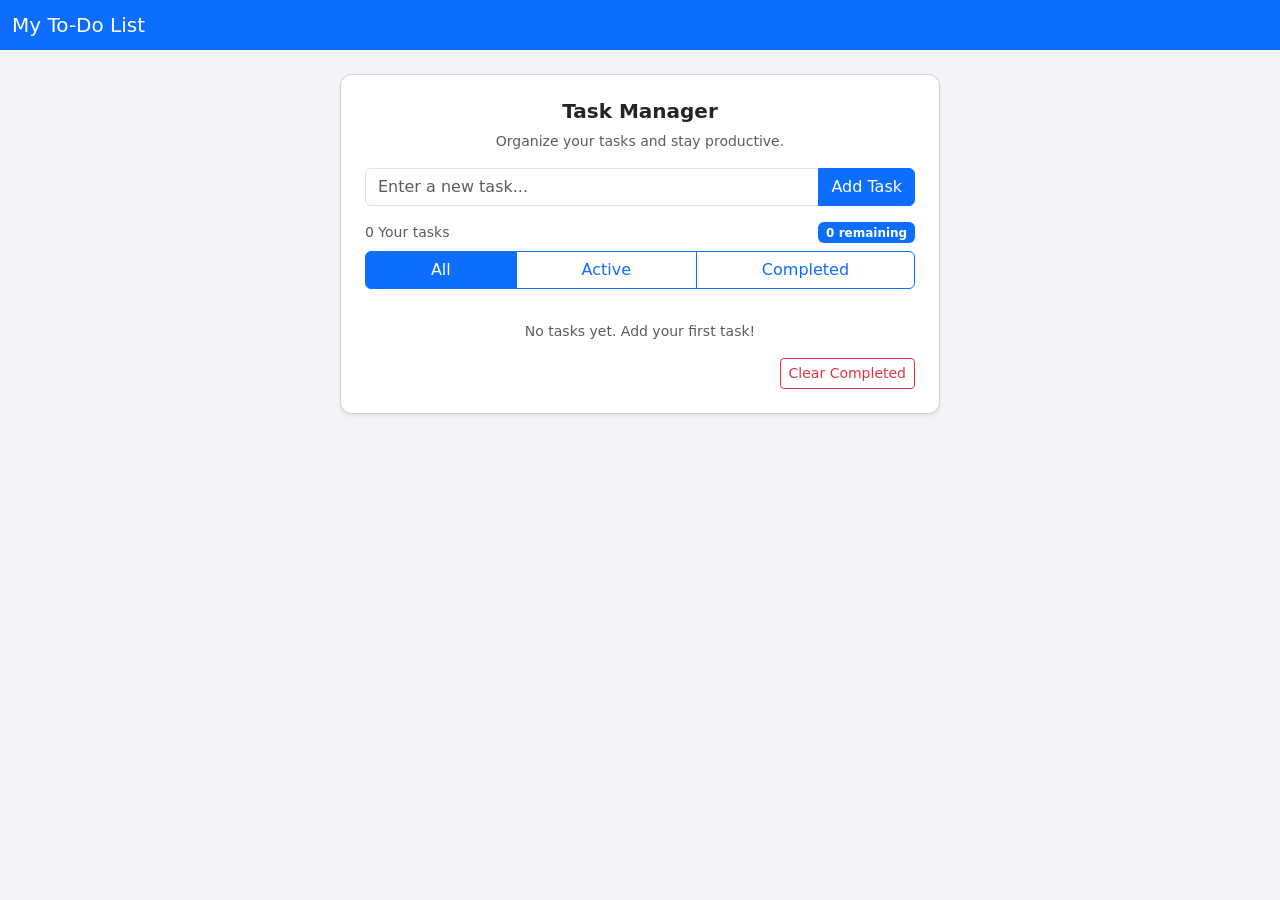
<file: TodoList/index.html>
<!DOCTYPE html>
<html lang="en">
<head>
  <meta charset="UTF-8">
  <meta name="viewport" content="width=device-width, initial-scale=1.0">
  <title>My To-Do List</title>
  <link href="https://cdn.jsdelivr.net/npm/bootstrap@5.3.3/dist/css/bootstrap.min.css" rel="stylesheet">
  <link rel="stylesheet" href="style.css">
</head>
<body>
  <nav class="navbar navbar-dark bg-primary">
    <div class="container-fluid">
      <span class="navbar-brand mb-0 h6">My To-Do List</span>
    </div>
  </nav>
  <div class="container my-4">
    <div class="card shadow-sm mx-auto" style="max-width: 600px;">
      <div class="card-body p-4">
        <h5 class="text-center fw-bold">Task Manager</h5>
        <p class="text-center text-muted small">Organize your tasks and stay productive.</p>
        <div class="input-group mt-3">
          <input type="text" id="taskInput" class="form-control" placeholder="Enter a new task...">
          <button class="btn btn-primary" id="addBtn">Add Task</button>
        </div>
        <div id="errorMsg" class="text-danger small mt-1 d-none">Task cannot be empty!</div>
        <div class="d-flex justify-content-between align-items-center mt-3">
          <small class="text-muted" id="counter">Your tasks</small>
          <span class="badge bg-primary" id="remainingBadge">0 remaining</span>
        </div>
        <div class="btn-group w-100 mt-2">
          <button class="btn btn-outline-primary active filter-btn" data-filter="all">All</button>
          <button class="btn btn-outline-primary filter-btn" data-filter="active">Active</button>
          <button class="btn btn-outline-primary filter-btn" data-filter="completed">Completed</button>
        </div>
        <ul id="taskList" class="list-group mt-3"></ul>
        <p id="emptyMsg" class="text-center text-muted small mt-3">No tasks yet. Add your first task!</p>
        <div class="text-end mt-3">
          <button class="btn btn-outline-danger btn-sm" id="clearCompletedBtn">Clear Completed</button>
        </div>
      </div>
    </div>
  </div>
  <script src="script.js"></script>
</body>
</html>
</file>
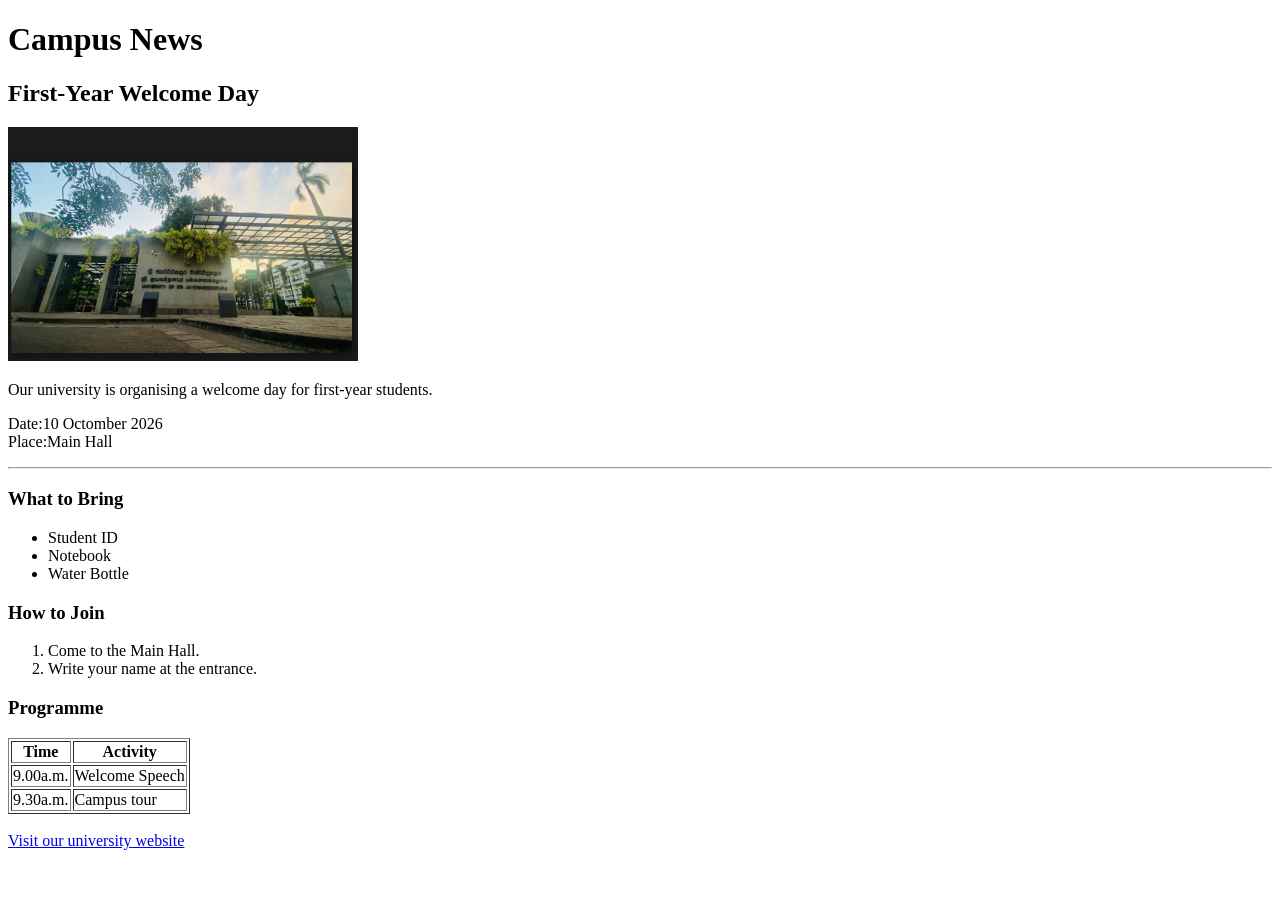
<file: Lab Practical 1/news.html>
<!DOCTYPE html>
<html>
<head>  
    <meta charset="UTF-8">  
<title> Campus News</title>
</head>
<body>
    <h1>Campus News</h1>
    <h2>First-Year Welcome Day</h2>
    <img src="./university.jpg" alt="University Entrance" width="350">
    <p>Our university is organising a welcome day for first-year students.</p>
    <p>Date:10 Octomber 2026<br>
       Place:Main Hall
    </p>
    <hr>

    <h3>What to Bring</h3>
    <ul>
        <li>Student ID</li>
        <li>Notebook</li>
        <li>Water Bottle</li>
    </ul>
    <h3>How to Join</h3>
    <ol>
        <li>Come to the Main Hall.</li>
        <li>Write your name at the entrance.</li>
    </ol>
    <h3>Programme</h3>
    <table border="1">
        <tr>
            <th>Time</th>
            <th>Activity</th>
        </tr>
        <tr>
            <td>9.00a.m.</td>
            <td>Welcome Speech</td>
        </tr>
        <tr>
            <td>9.30a.m.</td>
            <td>Campus tour</td>
        </tr>
    </table>
    <br>
    <a href="https://www.sjp.ac.lk/">Visit our university website</a>
</body>
</html>
</file>
<file: TodoList/style.css>
body{background-color:#f2f4f8}
.card{border-radius:12px}
#taskList .list-group-item{display:flex;align-items:center;justify-content:space-between}
.task-text{flex:1;margin-left:10px}
.completed .task-text{text-decoration:line-through;color:#6c757d;opacity:.7}
</file>
